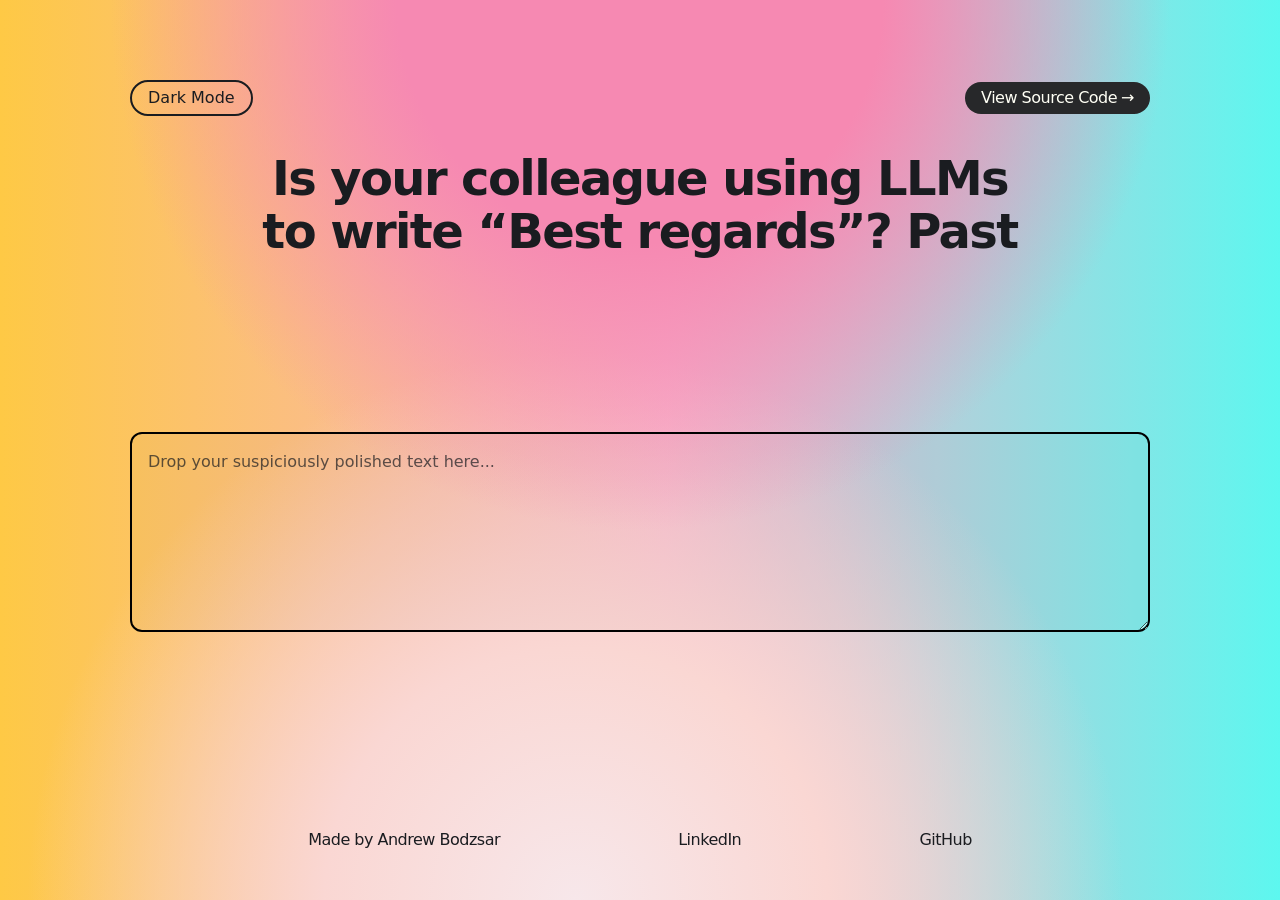
<file: assets/minified/index.html>
<!doctype html><html lang="en"><head><meta charset="utf-8"><meta name="viewport" content="width=device-width,initial-scale=1"><title>Em Dash Checker</title><meta name="description" content="Check your text for em dashes instantly. Paste your text and catch your colleagues slacking when an em dash is detected."><link rel="canonical" href="https://isthisanemdash.com/"><meta name="robots" content="index,follow"><link rel="icon" href="./img/favicon.ico" sizes="any"><meta property="og:title" content="Em Dash Checker -"><meta property="og:description" content="Em Dash Checker. Check whether your message contains an em dash"><meta property="og:type" content="website"><meta property="og:url" content="https://isthisanemdash.com/"><meta name="twitter:card" content="summary_large_image"><link rel="preload" href="./css/styles.min.css?v=0.8" as="style"><link rel="stylesheet" href="./css/colors.min.css?v=0.8"><link rel="stylesheet" href="./css/styles.min.css?v=0.8"><script defer="defer" src="./js/main.min.js?v=0.8"></script></head><body class="scheme-daylight"><header class="top"><button type="button" class="theme-toggle" id="themeToggle" aria-pressed="false">Dark Mode</button><nav class="top__right"><a href="https://github.com/abodzsar29/em-dash-checker" class="top__cta">View Source Code<span class="arrow">→</span></a></nav></header><main><section class="hero"><div class="boxed"><h1 class="overview"></h1></div></section><section class="sectionpadding"><div class="boxed"><textarea id="inputText" class="big-textbox" placeholder="Drop your suspiciously polished text here..."></textarea></div></section><section id="resultSection" hidden><div class="result"><h2 id="resultText" class="result__text"></h2></div></section></main><footer class="site-footer"><p class="footer-item">Made by Andrew Bodzsar</p><div><a href="https://linkedin.com/in/andrewbodzsar">LinkedIn</a></div><div><a href="https://github.com/abodzsar29/">GitHub</a></div></footer></body></html>
</file>
<file: assets/minified/css/styles.min.css>
@charset "UTF-8";*,::after,::before{box-sizing:border-box;margin:0;padding:0}html{box-sizing:border-box;font-size:16px;line-height:1.5;-webkit-text-size-adjust:100%;scroll-behavior:smooth;color:#000}@media (max-width:600px){html{font-size:14px}}body{min-height:100vh;display:flex;flex-direction:column;margin:0;font-family:Inter,system-ui,-apple-system,BlinkMacSystemFont,"Segoe UI",sans-serif,"Apple Color Emoji","Segoe UI Emoji";font-size:100%;line-height:1.5;letter-spacing:-.5px;font-style:normal;font-weight:400;text-rendering:optimizeLegibility;-webkit-font-smoothing:antialiased;-moz-osx-font-smoothing:grayscale}canvas,img,picture,svg,video{display:block;max-width:100%;height:auto}button,input,select,textarea{font:inherit;color:inherit;background:0 0;border:none;outline:0;border-radius:0;appearance:none;-webkit-appearance:none;-moz-appearance:none}a{color:inherit;text-decoration:none}:focus{outline:2px solid transparent;outline-offset:2px}.top,section{padding-top:80px;padding-bottom:20px}@media (max-width:600px){.top,section{padding-top:40px;padding-bottom:40px}}.site-footer,.top,div.boxed{width:100%;max-width:1020px;margin-left:auto;margin-right:auto}@media (max-width:1100px){.site-footer,.top,div.boxed{width:calc(100% - 80px)}}.overview,.result{width:100%;max-width:800px;margin-left:auto;margin-right:auto}.top{display:flex;align-items:center}.theme-toggle{display:inline-flex;align-items:center;justify-content:center;padding:4px 16px;border:2px solid currentColor;border-radius:999px;cursor:pointer;font-size:1rem;font-weight:500;transition:color .3s,background-color .3s,border-color .3s}.top__right{display:flex;align-items:center;gap:2.5rem;margin-left:auto}@media (max-width:600px){.top__right{gap:1.25rem}}.top__cta{display:inline-flex;padding:4px 16px;border-radius:999px;font-size:1rem;text-decoration:none;transition:color .3s,background-color .3s}.top__cta .arrow{display:inline-block;margin-left:.25em;transition:transform .3s ease}.top__cta:hover .arrow{transform:translateX(3px)}.overview{font-size:3rem;line-height:3.3rem;min-height:13.5rem;text-align:center;letter-spacing:-.1rem}@media (max-width:600px){.overview{min-height:17rem;font-size:2rem;line-height:2.8rem;letter-spacing:-.03rem}}section{width:100%;margin:0}.hero{padding-top:1rem;padding-bottom:3rem}.sectionpadding{padding-top:1rem}.big-textbox{width:100%;min-height:200px;padding:1rem;resize:vertical;font-family:inherit;font-size:1rem;line-height:1.5;color:#1a1c20;background:rgba(0,0,0,.02);border:2.5px solid #000;border-radius:12px}.big-textbox::placeholder{color:#1a1c20;opacity:.7}.big-textbox:focus{border-color:#1a1c20}.result{margin-top:.75rem}#resultSection{padding-top:0;padding-bottom:2.5rem}.result__text{margin:0 auto;color:#1a1c20;text-align:center;font-family:inherit;font-size:2rem;font-weight:600}.result__text.is-clean{color:#3b2f5c}.result__text.is-sus{color:#b0263b}@media (max-width:600px){.hero{padding-bottom:1rem}#resultSection{padding-bottom:1.5rem}.result__text{padding-left:2.5rem;padding-right:2.5rem}}.site-footer{display:flex;justify-content:space-evenly;align-items:center;flex-wrap:wrap;padding:40px 0;margin-top:auto;font-size:1rem;font-weight:500}.footer-item{margin:.5rem 0}
</file>
<file: assets/minified/css/colors.min.css>
body.scheme-midnight{background-color:#1a1c20;color:#fffff5}body.scheme-midnight ::selection{background:#fffff5;color:#1a1c20;text-shadow:none}body.scheme-midnight .site-footer,body.scheme-midnight .site-footer a{color:#fffff5}body.scheme-midnight .overview{color:#fffff5}body.scheme-midnight .theme-toggle{background-color:transparent;color:#fffff5;border-color:#fffff5}body.scheme-midnight .top__cta{background-color:#fffff5;color:#1a1c20;border:2px solid #fffff5}body.scheme-midnight .theme-toggle:hover,body.scheme-midnight .top__cta:hover{background-color:#fffff5;color:#1a1c20}body.scheme-midnight .big-textbox{color:#fffff5;background:rgba(255,255,245,.03);border-color:#fffff5}body.scheme-midnight .big-textbox::placeholder{color:#fffff5;opacity:.75}body.scheme-midnight .big-textbox:focus{border-color:#fffff5}body.scheme-midnight .result__text{color:#fffff5}body.scheme-midnight .result__text.is-clean{color:#e4e2ee}body.scheme-midnight .result__text.is-sus{color:#d14d72}body.scheme-daylight{background:radial-gradient(circle at 50% 0,#f689b2 0,#f689b2 22%,transparent 48%),radial-gradient(circle at 45% 100%,#f7e7ea 0,#fad7d3 22%,transparent 48%),linear-gradient(90deg,#fec945 0,#f7b1cb 52%,#5df7ef 100%);color:#1a1c20}body.scheme-daylight ::selection{background:#1a1c20;color:#fffff5;text-shadow:none}body.scheme-daylight .site-footer,body.scheme-daylight .site-footer a{color:#1a1c20}body.scheme-daylight .theme-toggle{background-color:transparent;color:#1a1c20;border-color:#1a1c20}body.scheme-daylight .top__cta{background-color:#27282a;color:#fffff5}body.scheme-daylight .theme-toggle:hover,body.scheme-daylight .top__cta:hover{background-color:#1a1c20;color:#fffff5}
</file>
